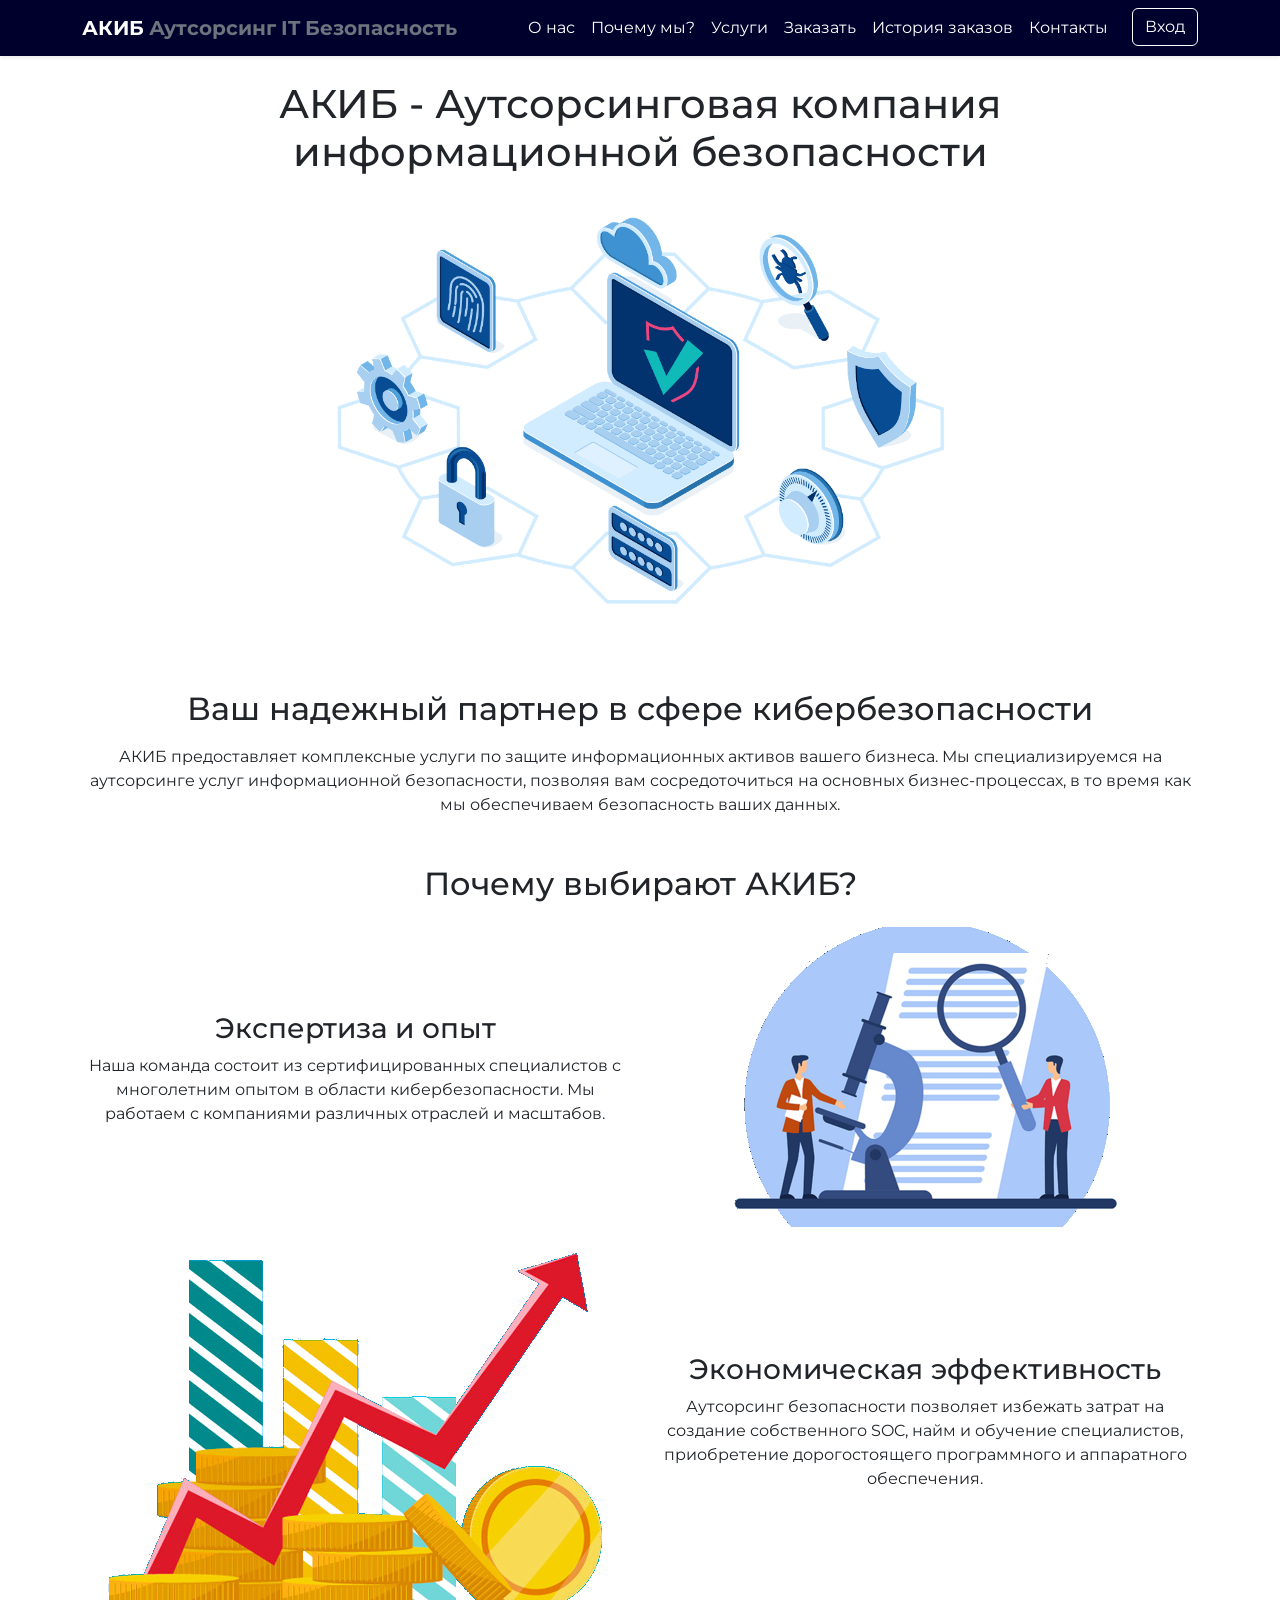
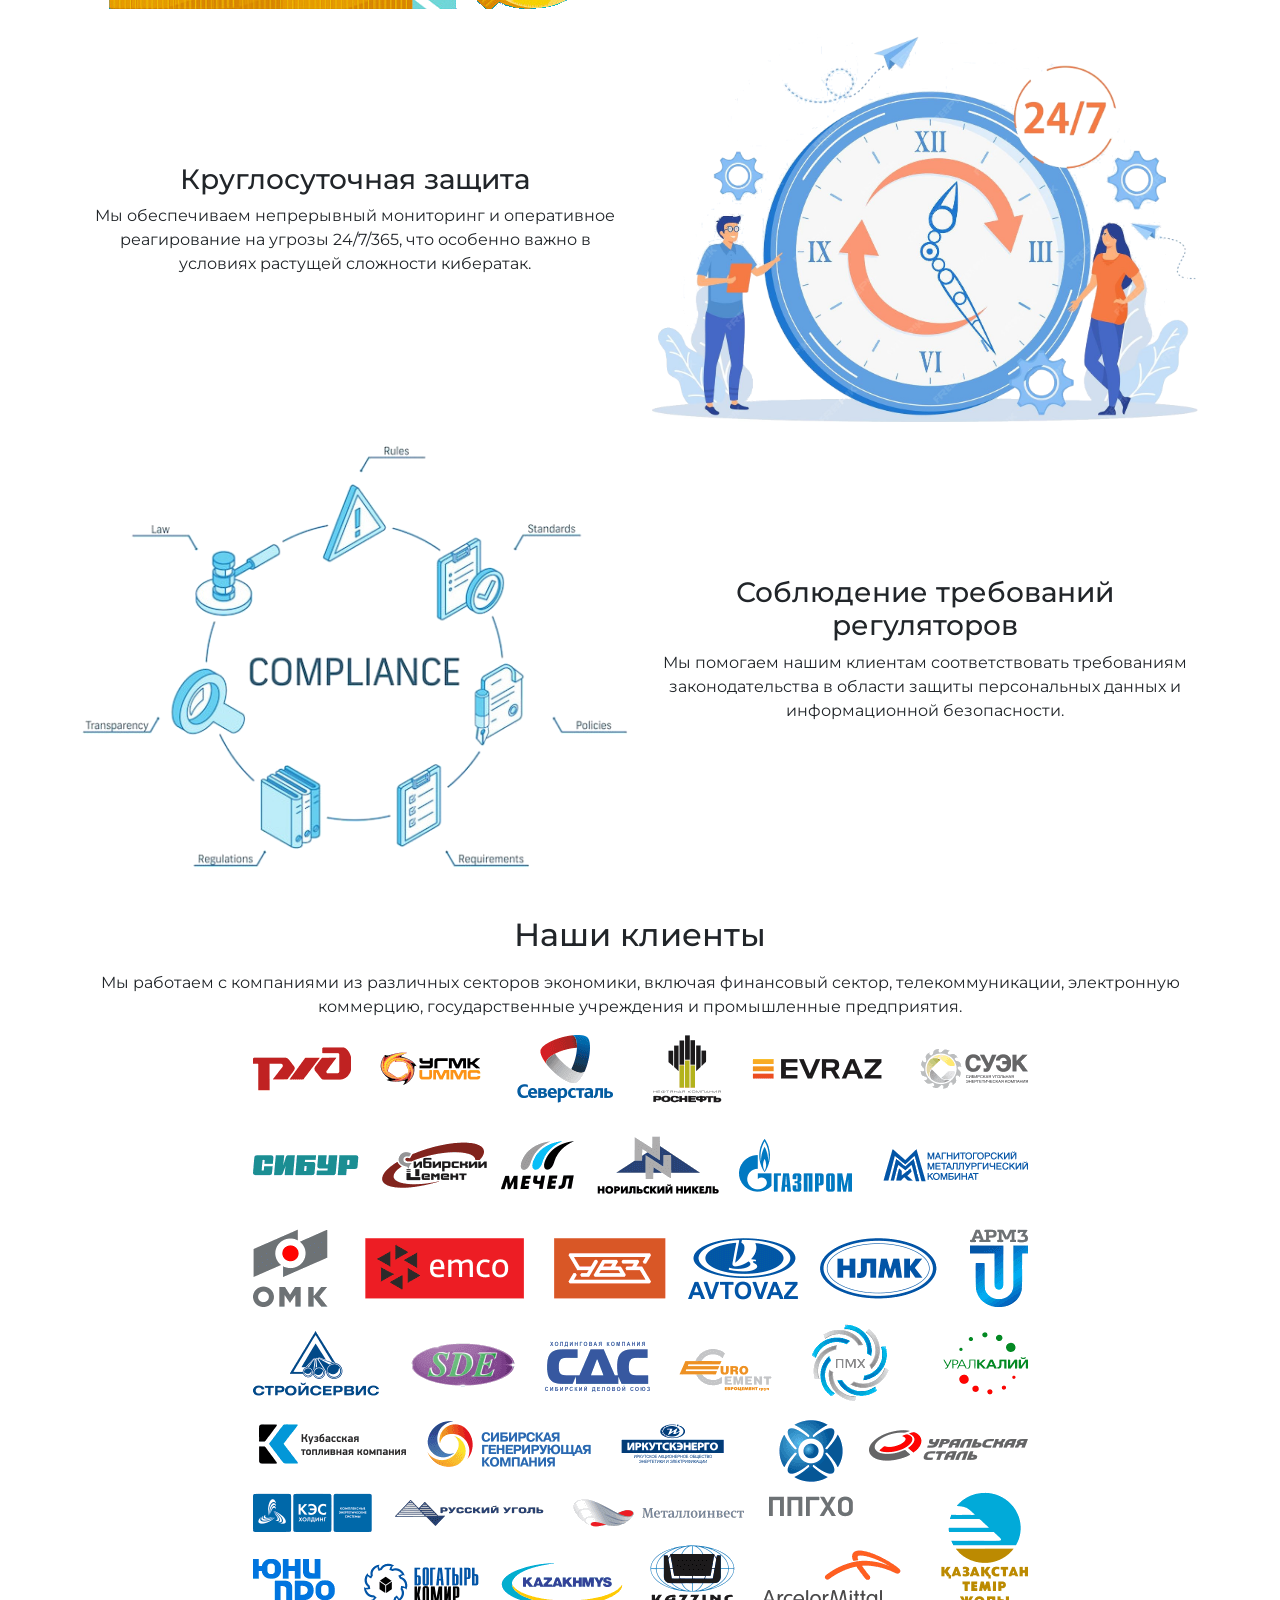
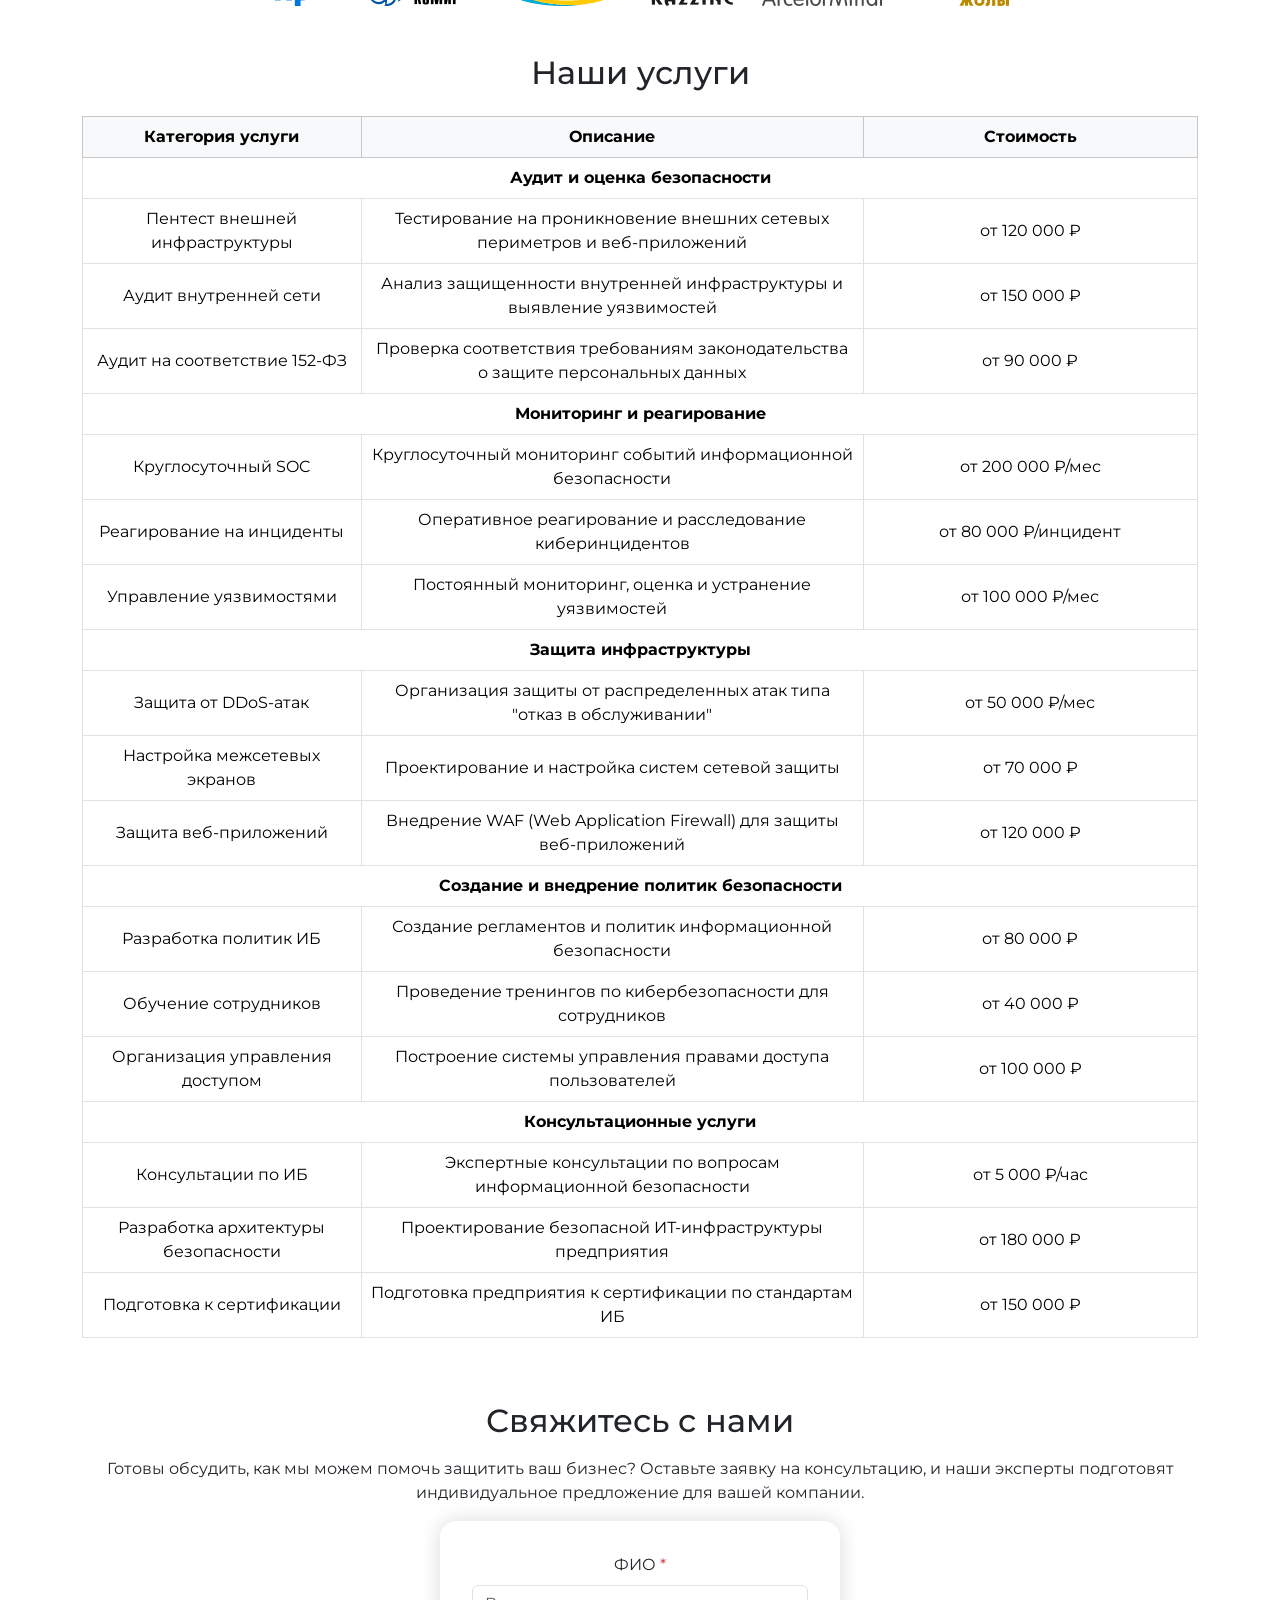
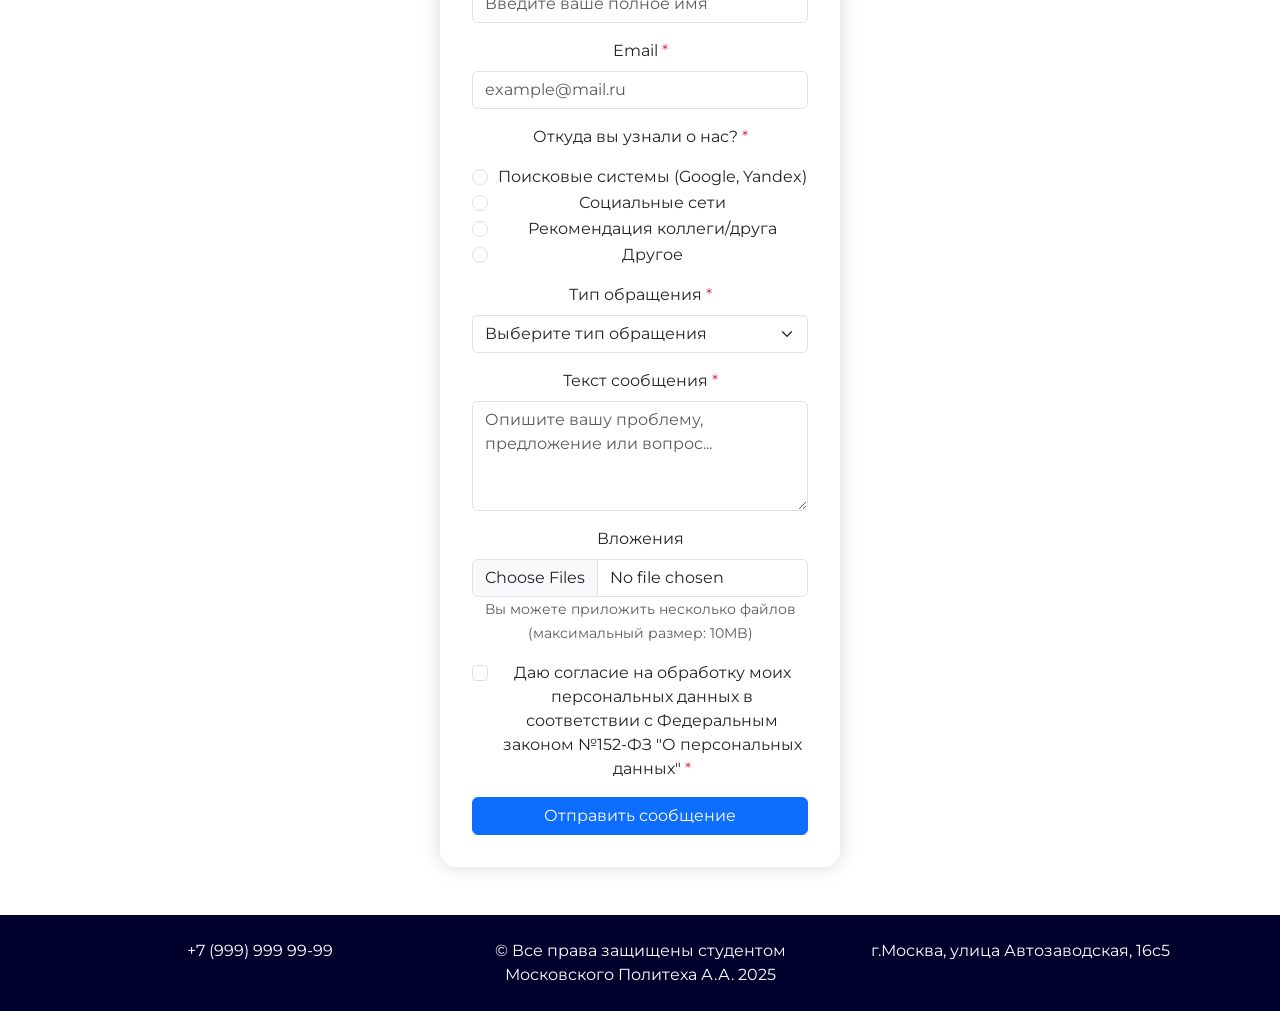
<file: index.html>
<!DOCTYPE html>
<html lang="ru">
<head>
    <meta charset="UTF-8">
    <meta name="viewport" content="width=device-width, initial-scale=1.0">
    <!-- Google Font -->
    <link rel="preconnect" href="https://fonts.googleapis.com">
    <link rel="preconnect" href="https://fonts.gstatic.com" crossorigin>
    <link href="https://fonts.googleapis.com/css2?family=Montserrat:ital,wght@0,100..900;1,100..900&display=swap" rel="stylesheet">
    <!-- Bootstrap 5 CSS -->
    <link href="https://cdn.jsdelivr.net/npm/bootstrap@5.3.3/dist/css/bootstrap.min.css" rel="stylesheet">
    <link rel="icon" href="img/logo.png">
    <link rel="stylesheet" href="css/index.css">
    <title>АКИБ - Главная</title>
    <script src="js/index.js"></script>
</head>
<body>
    <!-- Login Modal Layer -->
    <div class="login-layer" id="login-layer">
        <div class="form-container position-relative">
            <button class="close-btn position-absolute top-0 end-0 m-2" onclick="show_hide('login-layer')" aria-label="Закрыть">&times;</button>
            <div class="logo text-center mb-3">
                <h1>АКИБ</h1>
                <p>Аутсорсинговая компания по информационной безопасности</p>
            </div>
            <form name="login-form" action="https://httpbin.org/post" method="POST" accept-charset="utf-8">
                <div class="mb-3">
                    <label for="username" class="form-label">Логин</label>
                    <input type="text" class="form-control" id="username" name="username" required placeholder="Введите ваш логин">
                </div>
                <div class="mb-3">
                    <label for="password" class="form-label">Пароль</label>
                    <input type="password" class="form-control" id="password" name="password" required placeholder="Введите ваш пароль">
                </div>
                <div class="form-check mb-3">
                    <input class="form-check-input" type="checkbox" id="remember" name="remember">
                    <label class="form-check-label" for="remember">Запомнить меня</label>
                </div>
                <button type="submit" class="btn btn-primary btn-submit">Войти в систему</button>
            </form>
        </div>
    </div>

    <!-- Header & Navbar -->
    <header class="mb-4">
        <nav class="navbar navbar-expand-lg navbar-light bg-light shadow-sm">
            <div class="container">
                <a class="navbar-brand" href="#">
                    <span>АКИБ</span> <span class="text-secondary">Аутсорсинг</span> <span class="text-secondary">IT</span> <span class="text-secondary">Безопасность</span>
                </a>
                <button class="navbar-toggler" type="button" data-bs-toggle="collapse" data-bs-target="#mainNavbar" aria-controls="mainNavbar" aria-expanded="false" aria-label="Переключить навигацию">
                    <span class="navbar-toggler-icon"></span>
                </button>
                <div class="collapse navbar-collapse" id="mainNavbar">
                    <ul class="navbar-nav ms-auto mb-2 mb-lg-0">
                        <li class="nav-item"><a class="nav-link" href="#about-us">О нас</a></li>
                        <li class="nav-item"><a class="nav-link" href="#why-us">Почему мы?</a></li>
                        <li class="nav-item"><a class="nav-link" href="#services">Услуги</a></li>
                        <li class="nav-item"><a class="nav-link" href="./order.html">Заказать</a></li>
                        <li class="nav-item"><a class="nav-link" href="./history.html">История заказов</a></li>
                        <li class="nav-item"><a class="nav-link" href="#chat-us">Контакты</a></li>
                        <li class="nav-item">
                            <button class="btn btn-outline-primary ms-lg-3" type="button" onclick="show_hide('login-layer')">Вход</button>
                        </li>
                    </ul>
                </div>
            </div>
        </nav>
    </header>

    <main>
        <div class="container">
            <div class="center mb-4">
                <h1><span>АКИБ</span> - Аутсорсинговая компания информационной безопасности</h1>
            </div>
            <div class="center mb-5 main-image-holder">
                <img id="inf_bezop" src="img/inf_bezop.png" class="img-fluid" alt="">
            </div>

            <!-- About Us -->
            <section id="about-us" class="mb-5 center">
                <h2 class="mb-3">Ваш надежный партнер в сфере кибербезопасности</h2>
                <p>АКИБ предоставляет комплексные услуги по защите информационных активов вашего бизнеса. Мы специализируемся на аутсорсинге услуг информационной безопасности, позволяя вам сосредоточиться на основных бизнес-процессах, в то время как мы обеспечиваем безопасность ваших данных.</p>
            </section>

            <!-- Why Us -->
            <section id="why-us" class="mb-5 center">
                <h2 class="mb-4">Почему выбирают АКИБ?</h2>
                <div class="row align-items-center mb-4">
                    <div class="col-md-6 mb-3 mb-md-0">
                        <h3>Экспертиза и опыт</h3>
                        <p>Наша команда состоит из сертифицированных специалистов с многолетним опытом в области кибербезопасности. Мы работаем с компаниями различных отраслей и масштабов.</p>
                    </div>
                    <div class="col-md-6 text-center">
                        <img src="img/ekspertiza.png" class="img-fluid" alt="">
                    </div>
                </div>
                <div class="row align-items-center mb-4 flex-md-row-reverse">
                    <div class="col-md-6 mb-3 mb-md-0">
                        <h3>Экономическая эффективность</h3>
                        <p>Аутсорсинг безопасности позволяет избежать затрат на создание собственного SOC, найм и обучение специалистов, приобретение дорогостоящего программного и аппаратного обеспечения.</p>
                    </div>
                    <div class="col-md-6 text-center">
                        <img src="img/economic.png" class="img-fluid" alt="">
                    </div>
                </div>
                <div class="row align-items-center mb-4">
                    <div class="col-md-6 mb-3 mb-md-0">
                        <h3>Круглосуточная защита</h3>
                        <p>Мы обеспечиваем непрерывный мониторинг и оперативное реагирование на угрозы 24/7/365, что особенно важно в условиях растущей сложности кибератак.</p>
                    </div>
                    <div class="col-md-6 text-center">
                        <img src="img/allday.png" class="img-fluid" alt="">
                    </div>
                </div>
                <div class="row align-items-center mb-4 flex-md-row-reverse">
                    <div class="col-md-6 mb-3 mb-md-0">
                        <h3>Соблюдение требований регуляторов</h3>
                        <p>Мы помогаем нашим клиентам соответствовать требованиям законодательства в области защиты персональных данных и информационной безопасности.</p>
                    </div>
                    <div class="col-md-6 text-center">
                        <img src="img/complience.png" class="img-fluid" alt="">
                    </div>
                </div>
            </section>

            <!-- Clients -->
            <section id="clients" class="mb-5 center">
                <h2 class="mb-3">Наши клиенты</h2>
                <p>Мы работаем с компаниями из различных секторов экономики, включая финансовый сектор, телекоммуникации, электронную коммерцию, государственные учреждения и промышленные предприятия.</p>
                <div class="overflow mb-3">
                    <img src="img/clients.png" class="img-fluid" alt="">
                </div>
            </section>

            <!-- Services -->
            <section id="services" class="mb-5 center">
                <h2 class="mb-4">Наши услуги</h2>
                <div class="table-responsive">
                    <table class="table table-bordered align-middle" id="services-table">
                        <thead class="table-light">
                            <tr>
                                <th width="25%">Категория услуги</th>
                                <th width="45%">Описание</th>
                                <th width="30%">Стоимость</th>
                            </tr>
                        </thead>
                        <tbody>
                            <tr>
                                <td class="category" colspan="3">Аудит и оценка безопасности</td>
                            </tr>
                            <tr>
                                <td>Пентест внешней инфраструктуры</td>
                                <td>Тестирование на проникновение внешних сетевых периметров и веб-приложений</td>
                                <td>от 120 000 ₽</td>
                            </tr>
                            <tr>
                                <td>Аудит внутренней сети</td>
                                <td>Анализ защищенности внутренней инфраструктуры и выявление уязвимостей</td>
                                <td>от 150 000 ₽</td>
                            </tr>
                            <tr>
                                <td>Аудит на соответствие 152-ФЗ</td>
                                <td>Проверка соответствия требованиям законодательства о защите персональных данных</td>
                                <td>от 90 000 ₽</td>
                            </tr>
                            <tr>
                                <td class="category" colspan="3">Мониторинг и реагирование</td>
                            </tr>
                            <tr>
                                <td>Круглосуточный SOC</td>
                                <td>Круглосуточный мониторинг событий информационной безопасности</td>
                                <td>от 200 000 ₽/мес</td>
                            </tr>
                            <tr>
                                <td>Реагирование на инциденты</td>
                                <td>Оперативное реагирование и расследование киберинцидентов</td>
                                <td>от 80 000 ₽/инцидент</td>
                            </tr>
                            <tr>
                                <td>Управление уязвимостями</td>
                                <td>Постоянный мониторинг, оценка и устранение уязвимостей</td>
                                <td>от 100 000 ₽/мес</td>
                            </tr>
                            <tr>
                                <td class="category" colspan="3">Защита инфраструктуры</td>
                            </tr>
                            <tr>
                                <td>Защита от DDoS-атак</td>
                                <td>Организация защиты от распределенных атак типа "отказ в обслуживании"</td>
                                <td>от 50 000 ₽/мес</td>
                            </tr>
                            <tr>
                                <td>Настройка межсетевых экранов</td>
                                <td>Проектирование и настройка систем сетевой защиты</td>
                                <td>от 70 000 ₽</td>
                            </tr>
                            <tr>
                                <td>Защита веб-приложений</td>
                                <td>Внедрение WAF (Web Application Firewall) для защиты веб-приложений</td>
                                <td>от 120 000 ₽</td>
                            </tr>
                            <tr>
                                <td class="category" colspan="3">Создание и внедрение политик безопасности</td>
                            </tr>
                            <tr>
                                <td>Разработка политик ИБ</td>
                                <td>Создание регламентов и политик информационной безопасности</td>
                                <td>от 80 000 ₽</td>
                            </tr>
                            <tr>
                                <td>Обучение сотрудников</td>
                                <td>Проведение тренингов по кибербезопасности для сотрудников</td>
                                <td>от 40 000 ₽</td>
                            </tr>
                            <tr>
                                <td>Организация управления доступом</td>
                                <td>Построение системы управления правами доступа пользователей</td>
                                <td>от 100 000 ₽</td>
                            </tr>
                            <tr>
                                <td class="category" colspan="3">Консультационные услуги</td>
                            </tr>
                            <tr>
                                <td>Консультации по ИБ</td>
                                <td>Экспертные консультации по вопросам информационной безопасности</td>
                                <td>от 5 000 ₽/час</td>
                            </tr>
                            <tr>
                                <td>Разработка архитектуры безопасности</td>
                                <td>Проектирование безопасной ИТ-инфраструктуры предприятия</td>
                                <td>от 180 000 ₽</td>
                            </tr>
                            <tr>
                                <td>Подготовка к сертификации</td>
                                <td>Подготовка предприятия к сертификации по стандартам ИБ</td>
                                <td>от 150 000 ₽</td>
                            </tr>
                        </tbody>
                    </table>
                </div>
            </section>

            <!-- Contact Us -->
            <section id="chat-us" class="mb-5 center">
                <h2 class="mb-3">Свяжитесь с нами</h2>
                <p>Готовы обсудить, как мы можем помочь защитить ваш бизнес? Оставьте заявку на консультацию, и наши эксперты подготовят индивидуальное предложение для вашей компании.</p>
                <div class="form-container mx-auto">
                    <form name="contact-form" action="https://httpbin.org/post" method="POST" accept-charset="utf-8" enctype="multipart/form-data">
                        <div class="mb-3">
                            <label for="fullname" class="form-label">ФИО <span class="required">*</span></label>
                            <input type="text" class="form-control" id="fullname" name="fullname" required placeholder="Введите ваше полное имя">
                        </div>
                        <div class="mb-3">
                            <label for="email" class="form-label">Email <span class="required">*</span></label>
                            <input type="email" class="form-control" id="email" name="email" required placeholder="example@mail.ru">
                        </div>
                        <div class="mb-3">
                            <label class="form-label">Откуда вы узнали о нас? <span class="required">*</span></label>
                            <div class="radio-group">
                                <div class="form-check">
                                    <input class="form-check-input" type="radio" id="source-google" name="source" value="поисковые системы" required>
                                    <label class="form-check-label" for="source-google">Поисковые системы (Google, Yandex)</label>
                                </div>
                                <div class="form-check">
                                    <input class="form-check-input" type="radio" id="source-social" name="source" value="социальные сети">
                                    <label class="form-check-label" for="source-social">Социальные сети</label>
                                </div>
                                <div class="form-check">
                                    <input class="form-check-input" type="radio" id="source-friend" name="source" value="друзья">
                                    <label class="form-check-label" for="source-friend">Рекомендация коллеги/друга</label>
                                </div>
                                <div class="form-check">
                                    <input class="form-check-input" type="radio" id="source-other" name="source" value="другое">
                                    <label class="form-check-label" for="source-other">Другое</label>
                                </div>
                            </div>
                        </div>
                        <div class="mb-3">
                            <label for="request-type" class="form-label">Тип обращения <span class="required">*</span></label>
                            <select class="form-select" id="request-type" name="request-type" required>
                                <option value="" disabled selected>Выберите тип обращения</option>
                                <option value="жалоба">Жалоба</option>
                                <option value="предложение">Предложение</option>
                                <option value="вопрос">Вопрос</option>
                                <option value="сотрудничество">Предложение о сотрудничестве</option>
                            </select>
                        </div>
                        <div class="mb-3">
                            <label for="message" class="form-label">Текст сообщения <span class="required">*</span></label>
                            <textarea class="form-control" id="message" name="message" required placeholder="Опишите вашу проблему, предложение или вопрос..." rows="4"></textarea>
                        </div>
                        <div class="mb-3">
                            <label for="attachment" class="form-label">Вложения</label>
                            <input class="form-control" type="file" id="attachment" name="attachment" multiple>
                            <small class="form-text text-muted">Вы можете приложить несколько файлов (максимальный размер: 10MB)</small>
                        </div>
                        <div class="form-check mb-3">
                            <input class="form-check-input" type="checkbox" id="consent" name="consent" required>
                            <label class="form-check-label" for="consent">
                                Даю согласие на обработку моих персональных данных в соответствии с Федеральным законом №152-ФЗ "О персональных данных" <span class="required">*</span>
                            </label>
                        </div>
                        <button type="submit" class="btn btn-primary btn-submit">Отправить сообщение</button>
                    </form>
                </div>
            </section>
        </div>
    </main>

    <footer class="bg-light py-4 mt-5">
        <div class="container text-center">
            <div class="row">
                <div class="col-md-4 mb-2 mb-md-0">+7 (999) 999 99-99</div>
                <div class="col-md-4 mb-2 mb-md-0">© Все права защищены студентом Московского Политеха А.А. 2025</div>
                <div class="col-md-4">г.Москва, улица Автозаводская, 16с5</div>
            </div>
        </div>
    </footer>
    <!-- Bootstrap 5 JS Bundle -->
    <script src="https://cdn.jsdelivr.net/npm/bootstrap@5.3.3/dist/js/bootstrap.bundle.min.js"></script>
</body>
</html>
</file>
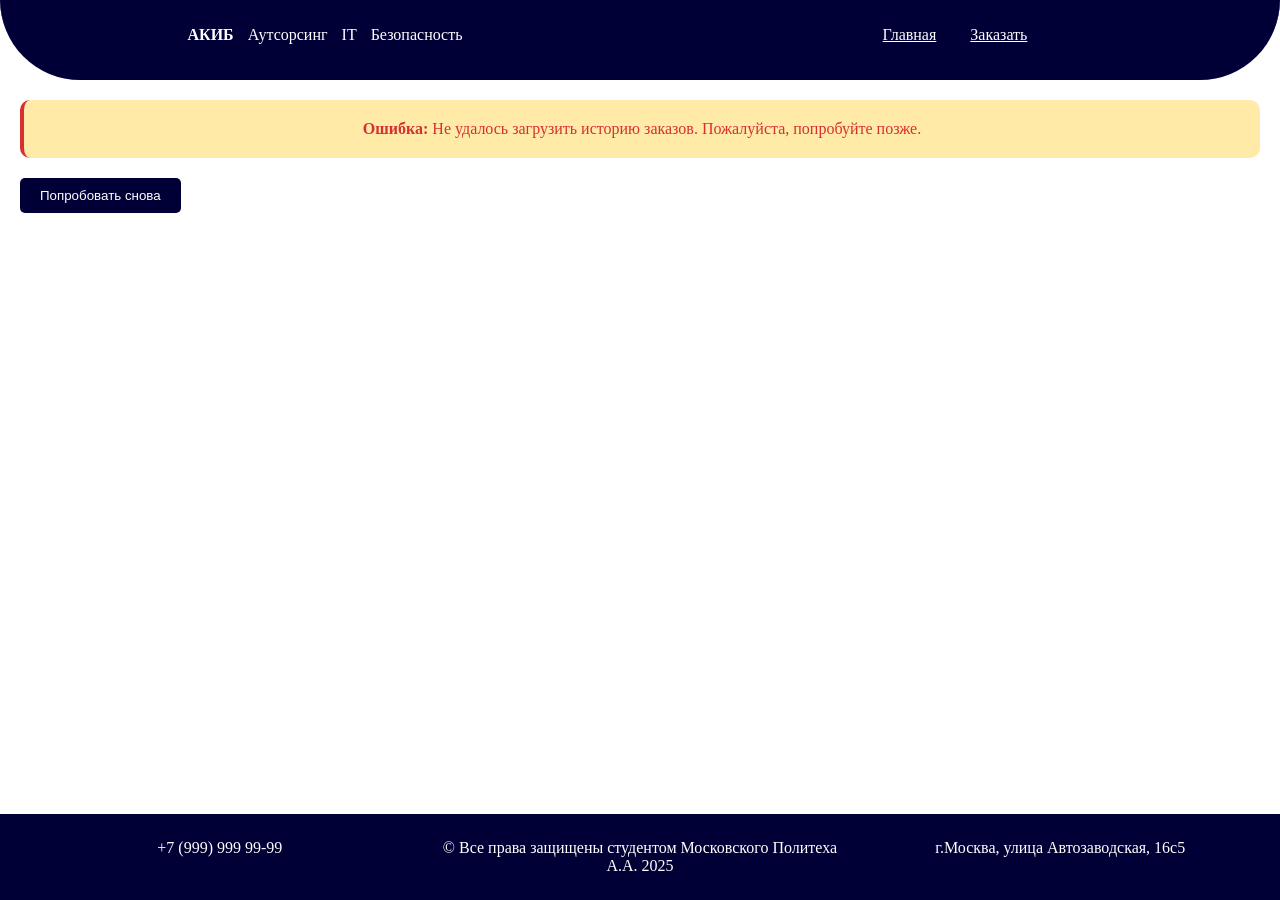
<file: history.html>
<!DOCTYPE html>
<html lang="ru">
<head>
    <meta charset="UTF-8">
    <meta name="viewport" content="width=device-width, initial-scale=1.0">
    <link rel="icon" href="img/logo.png">
    <link rel="stylesheet" href="css/template.css">
    <link rel="stylesheet" href="css/history.css">
    <script src="js/history.js"></script>
    <title>История заказов</title>
</head>
<body>
    <header>
        <div>
            <section>
                <p><span><b>АКИБ</b></span> <span>Аутсорсинг</span> <span>IT</span> <span>Безопасность</span></p>
            </section>

            <section>
                <nav>
                    <a href="./index.html">Главная</a>
                    <a href="./order.html">Заказать</a>
                </nav>
            </section>
        </div>
    </header>
    <main>
        <!-- Все секции будут заполняться динамически через JavaScript -->
    </main>
    
    <footer>
        <div>
            <section>+7 (999) 999 99-99</section>
            <section>© Все права защищены студентом Московского Политеха А.А. 2025</section>
            <section>г.Москва, улица Автозаводская, 16с5</section>
        </div>
    </footer>
</body>
</html>
</file>
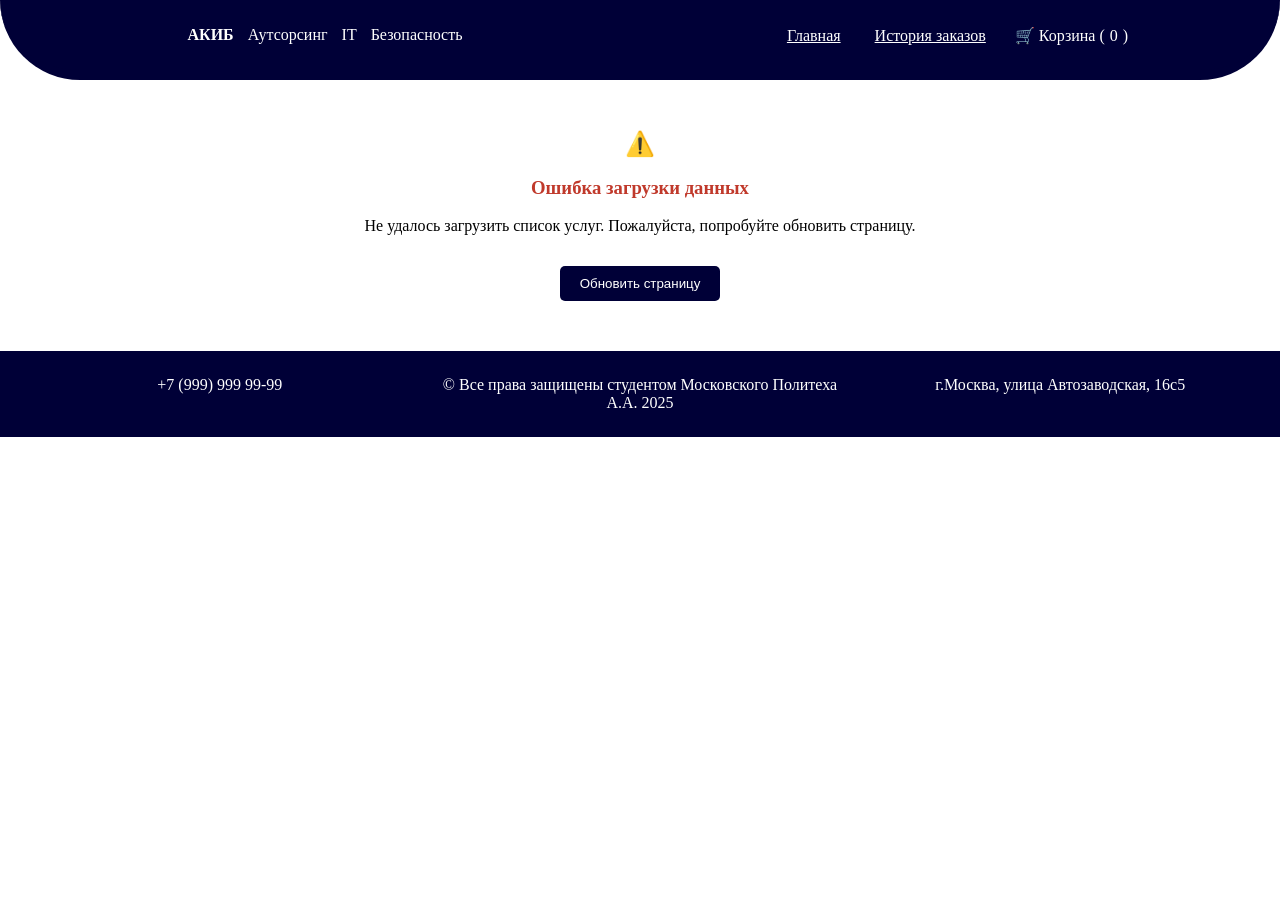
<file: order.html>
<!DOCTYPE html>
<html lang="ru">
<head>
    <meta charset="UTF-8">
    <meta name="viewport" content="width=device-width, initial-scale=1.0">
    <link rel="icon" href="img/logo.png">
    <link rel="stylesheet" href="css/template.css">
    <link rel="stylesheet" href="css/order.css">
    <script src="js/order.js"></script>
    <title>Заказ</title>
</head>
<body>
    <header>
        <div>
            <section>
                <p><span><b>АКИБ</b></span> <span>Аутсорсинг</span> <span>IT</span> <span>Безопасность</span></p>
            </section>

            <section>
                <nav>
                    <a href="./index.html">Главная</a>
                    <a href="./history.html">История заказов</a>
                    <div id="cart-icon" onclick="toggleCart()">
                        🛒 Корзина (<span id="cart-count">0</span>)
                    </div>
                </nav>
            </section>
        </div>
    </header>
    <main>
        <!-- Все секции будут заполняться динамически через JavaScript -->
    </main>
    
    <footer>
        <div>
            <section>+7 (999) 999 99-99</section>
            <section>© Все права защищены студентом Московского Политеха А.А. 2025</section>
            <section>г.Москва, улица Автозаводская, 16с5</section>
        </div>
    </footer>

    <div id="orderModal" class="modal">
        <div class="modal-content">
            <span class="close" onclick="closeOrderForm()">&times;</span>
            <h2>Заказ услуги</h2>
            
            <div class="service-info">
                <p><strong>Услуга:</strong> <span id="selectedService"></span></p>
                <p><strong>Стоимость:</strong> <span id="selectedPrice"></span></p>
            </div>

            <form id="orderForm" action="https://api-webtech.onrender.com/order" method="POST" accept-charset="utf-8">
                <div class="form-group">
                    <label for="company">Компания *</label>
                    <input type="text" id="company" name="company" required>
                </div>

                <div class="form-group">
                    <label for="name">Контактное лицо *</label>
                    <input type="text" id="name" name="name" required>
                </div>

                <div class="form-group">
                    <label for="phone">Телефон *</label>
                    <input type="tel" id="phone" name="phone" required>
                </div>

                <div class="form-group">
                    <label for="email">Email *</label>
                    <input type="email" id="email" name="email" required>
                </div>

                <div class="form-group">
                    <label for="description">Описание задачи</label>
                    <textarea id="description" name="description" placeholder="Опишите кратко ваши потребности..."></textarea>
                </div>

                <div class="form-group">
                    <label for="employees">Количество сотрудников</label>
                    <select id="employees" name="employees">
                        <option value="">Выберите количество</option>
                        <option value="1-10">1-10</option>
                        <option value="11-50">11-50</option>
                        <option value="51-200">51-200</option>
                        <option value="201-500">201-500</option>
                        <option value="500+">500+</option>
                    </select>
                </div>

                <button type="submit" class="submit-btn">Отправить заявку</button>
            </form>
        </div>
    </div>

    <div id="cartModal" class="modal">
        <div class="cart-modal-content">
            <span class="close" onclick="closeCart()">&times;</span>
            <h2>Корзина услуг</h2>
            
            <div id="cartItems">
                <!-- Содержимое корзины будет здесь -->
            </div>
            
            <div class="cart-total">
                Итого: ≈<span id="cartTotal">0 ₽</span>
            </div>
            
            <div class="cart-actions">
                <button id="closeCart" onclick="closeCart()">Продолжить выбор</button>
                <button id="checkoutBtn" onclick="checkoutFromCart()">Перейти к оформлению</button>
            </div>
        </div>
    </div>
</body>
</html>
</file>
<file: css/index.css>
body {
    font-family: 'Montserrat', sans-serif;
}
header {
    background-color: rgb(0,0,45);
    color: white;
}
.login-layer {
    position: fixed;
    z-index: 1055;
    top: 0; left: 0; right: 0; bottom: 0;
    background: rgba(0,0,0,0.5);
    display: none;
    align-items: center;
    justify-content: center;
}
.form-container {
    background: #fff;
    border-radius: 1rem;
    padding: 2rem;
    max-width: 400px;
    margin: auto;
    box-shadow: 0 0 20px rgba(0,0,0,0.15);
}
.close-btn {
    float: right;
    border: none;
    background: none;
    font-size: 1.2rem;
    color: #888;
}
.center {
    text-align: center;
    margin-bottom: 2rem;
}
.overflow img {
    max-width: 100%;
    height: auto;
}
.category {
    background: #f8f9fa;
    font-weight: bold;
    text-align: center;
}
.required {
    color: #dc3545;
}
.btn-submit {
    width: 100%;
}
.logo h1 {
    margin-bottom: 0;
}
.logo p {
    font-size: 0.95rem;
    color: #888;
}
.radio-group, .checkbox-group {
    margin-top: 0.5rem;
}
.radio-option {
    margin-bottom: 0.25rem;
}
.form-group {
    margin-bottom: 1rem;
}
.navbar-brand span {
    font-weight: bold;
}
@media (max-width: 767.98px) {
    .container, .container-lg, .container-md, .container-sm, .container-xl, .container-xxl {
        padding-left: 0.5rem;
        padding-right: 0.5rem;
    }
}

header .navbar {
    background: rgb(0,0,45) !important;
}
header .navbar,
header .navbar .navbar-brand,
header .navbar .nav-link,
header .navbar .btn {
    color: #fff !important;
}
header .navbar .nav-link:hover,
header .navbar .navbar-brand:hover {
    color: #cce !important;
}
header .navbar .btn-outline-primary {
    border-color: #fff !important;
    color: #fff !important;
}
header .navbar .btn-outline-primary:hover {
    background: #fff !important;
    color: rgb(0,0,45) !important;
}

.main-image-holder {
    width: 65%;
    margin: auto;
}

footer.bg-light {
    background-color: rgb(0,0,45) !important;
    color: #fff !important;
}
footer.bg-light .row > div {
    color: #fff !important;
}

.navbar-toggler {
    border-color: #fff !important;
}
.navbar-toggler-icon {
    background-image: url("data:image/svg+xml;charset=utf8,%3Csvg viewBox='0 0 30 30' xmlns='http://www.w3.org/2000/svg'%3E%3Cpath stroke='rgba%28255,255,255,1%29' stroke-width='2' stroke-linecap='round' stroke-miterlimit='10' d='M4 7h22M4 15h22M4 23h22'/%3E%3C/svg%3E");
}

.navbar-nav .nav-link,
.navbar-nav .nav-link:focus,
.navbar-nav .nav-link:hover {
    color: #fff !important;
}
</file>
<file: css/template.css>
/* === basic === */
html, body {height: 100%; margin: 0;}
body {
    font-family: "Montserrat";
    display: flex;
    flex-direction: column;
    background-color: white;
}

/* === Header === */
header {
    width: 100%;
    background-color: rgb(0,0,55);
    color: white;
    text-align: center;
    border-bottom: 10px solid rgb(0, 0, 55);
    border-bottom-left-radius: 90px;
    border-bottom-right-radius: 90px;
}
header div {
    display: flex;
    justify-content: space-between;
    margin: 10px;
    align-items: center;
}
header section {
    display: table-cell;
    vertical-align: middle;
    width: 50%;
}
header span {
    padding: 5px;
}
header nav a {
    color: white;
    padding: 5px 15px;
}
.login-btn {
    background: none;
    color: white;
    padding: 5px 15px;
    border: none;
    text-decoration: underline;
    font-size: 16px;
    cursor: pointer;
}
/* === Main === */
.center {
    text-align: center;
}
.left {
    text-align: left;
}
.right {
    text-align: right;
}
.overflow {overflow: auto;}
/* ====== Footer ====== */
footer {
    width: 100%;
    background-color: rgb(0,0,55);
    color: white;
    text-align: center;
    padding: 15px 0;
}
footer div {
    display: flex;
    justify-content: space-between;
    margin: 10px;
}
footer section {
    width: 33.3%;
}
/* ====== Mobile ====== */
@media screen and (max-width: 600px) {
    header {
        border-bottom-left-radius: 60px;
        border-bottom-right-radius: 60px;
    }
    header nav a {
        display: block;
    }
}
</file>
<file: css/history.css>
/* history.css */
.history-container {
    max-width: 1400px;
    margin: 0 auto;
    padding: 20px;
}

.page-title {
    text-align: center;
    color: rgb(0,0,55);
    margin-bottom: 30px;
    font-size: 2.5em;
}

.orders-table-container {
    background: white;
    border-radius: 15px;
    box-shadow: 0 4px 15px rgba(0,0,0,0.1);
    overflow: hidden;
}

.orders-table {
    width: 100%;
    border-collapse: collapse;
}

.orders-table th {
    background: rgb(0,0,55);
    color: white;
    padding: 15px;
    text-align: left;
    font-weight: 600;
}

.orders-table td {
    padding: 12px 15px;
    border-bottom: 1px solid #f0f0f0;
}

.orders-table tbody tr:hover {
    background-color: #f8f9fa;
}

.orders-table tbody tr:last-child td {
    border-bottom: none;
}

.order-id {
    font-weight: bold;
    color: rgb(0,0,55);
}

.order-date {
    color: #666;
    font-size: 0.9em;
}

.customer-name {
    font-weight: 500;
}

.customer-contact {
    color: #666;
    font-size: 0.9em;
}

.table-actions {
    display: flex;
    gap: 8px;
    justify-content: flex-end;
}

.btn {
    padding: 6px 12px;
    border: none;
    border-radius: 6px;
    cursor: pointer;
    font-size: 0.85em;
    transition: all 0.3s ease;
}

.btn-details {
    background: #3498db;
    color: white;
}

.btn-details:hover {
    background: #2980b9;
}

.btn-edit {
    background: #f39c12;
    color: white;
}

.btn-edit:hover {
    background: #e67e22;
}

.btn-delete {
    background: #e74c3c;
    color: white;
}

.btn-delete:hover {
    background: #c0392b;
}

/* Модальное окно для деталей заказа */
.details-modal {
    display: none;
    position: fixed;
    z-index: 1001;
    left: 0;
    top: 0;
    width: 100%;
    height: 100%;
    background-color: rgba(0,0,0,0.6);
    backdrop-filter: blur(5px);
}

.details-modal.active {
    display: flex;
    align-items: center;
    justify-content: center;
    animation: fadeIn 0.3s ease;
}

@keyframes fadeIn {
    from {
        opacity: 0;
    }
    to {
        opacity: 1;
    }
}

.details-modal-content {
    background: white;
    border-radius: 15px;
    width: 90%;
    max-width: 900px;
    max-height: 85vh;
    overflow-y: auto;
    box-shadow: 0 20px 60px rgba(0,0,0,0.3);
    transform: scale(0.9);
    animation: scaleIn 0.3s ease forwards;
}

@keyframes scaleIn {
    from {
        transform: scale(0.9);
        opacity: 0;
    }
    to {
        transform: scale(1);
        opacity: 1;
    }
}

.details-header {
    background: rgb(0,0,55);
    color: white;
    padding: 20px 30px;
    display: flex;
    justify-content: space-between;
    align-items: center;
    border-radius: 15px 15px 0 0;
    position: sticky;
    top: 0;
    z-index: 1;
}

.details-title {
    font-size: 1.4em;
    font-weight: 600;
    margin: 0;
}

.btn-close-details {
    background: rgba(255,255,255,0.2);
    color: white;
    border: none;
    border-radius: 50%;
    width: 40px;
    height: 40px;
    cursor: pointer;
    font-size: 1.5em;
    display: flex;
    align-items: center;
    justify-content: center;
    transition: all 0.3s ease;
}

.btn-close-details:hover {
    background: rgba(255,255,255,0.3);
    transform: rotate(90deg);
}

.details-content {
    padding: 30px;
    display: flex;
    flex-flow: column;
    grid-template-columns: 1fr 1fr;
    gap: 5px;
}

.details-section {
    border-radius: 10px;
    border-left: 4px solid rgb(0,0,55);
    border-right: 4px solid rgb(0,0,55);
    padding: 10px;
    box-shadow: 0 2px 10px rgba(0,0,0,0.05);
}

.details-section h3 {
    color: rgb(0,0,55);
    margin-bottom: 20px;
    font-size: 1.2em;
    border-bottom: 2px solid #e9ecef;
    padding-bottom: 10px;
}

.info-item {
    margin-bottom: 15px;
    display: inline-block;
    width: 45%;
    vertical-align: top;
}

.info-label {
    font-weight: bold;
    min-width: 150px;
    color: #333;
    flex-shrink: 0;
}

.info-value {
    flex: 1;
    color: #555;
    line-height: 1.5;
}

.description-box {
    background: white;
    padding: 20px;
    border-radius: 8px;
    line-height: 1.6;
    font-family: inherit;
    border: 1px solid #e9ecef;
    margin-top: 10px;
}

.details-actions {
    grid-column: 1 / -1;
    display: flex;
    gap: 15px;
    justify-content: center;
    padding-top: 20px;
    border-top: 2px solid #e9ecef;
    margin-top: 10px;
}

.btn-full-edit {
    background: #27ae60;
    color: white;
    padding: 12px 25px;
    font-size: 1em;
    border-radius: 8px;
}

.btn-full-edit:hover {
    background: #219a52;
    transform: translateY(-2px);
}

.btn-full-delete {
    background: #e74c3c;
    color: white;
    padding: 12px 25px;
    font-size: 1em;
    border-radius: 8px;
}

.btn-full-delete:hover {
    background: #c0392b;
    transform: translateY(-2px);
}

/* Сообщения */
.no-orders {
    text-align: center;
    padding: 60px 20px;
    color: #666;
    background: white;
    border-radius: 15px;
    box-shadow: 0 4px 15px rgba(0,0,0,0.1);
}

.no-orders h2 {
    color: rgb(0,0,55);
    margin-bottom: 15px;
}

.loading {
    text-align: center;
    padding: 50px;
    font-size: 1.2em;
    color: rgb(0,0,55);
    background: white;
    border-radius: 15px;
    box-shadow: 0 4px 15px rgba(0,0,0,0.1);
}

.error-message {
    background: #ffeaa7;
    color: #d63031;
    padding: 20px;
    border-radius: 10px;
    margin-bottom: 20px;
    border-left: 4px solid #d63031;
    text-align: center;
}

.success-message {
    position: fixed;
    top: 20px;
    right: 20px;
    z-index: 1002;
    background: #55efc4;
    color: #00b894;
    padding: 15px 25px;
    border-radius: 8px;
    border-left: 4px solid #00b894;
    max-width: 300px;
    box-shadow: 0 5px 15px rgba(0,0,0,0.2);
    animation: slideInRight 0.3s ease;
}

@keyframes slideInRight {
    from {
        transform: translateX(100%);
        opacity: 0;
    }
    to {
        transform: translateX(0);
        opacity: 1;
    }
}

/* Модальное окно редактирования */
.edit-modal {
    display: none;
    position: fixed;
    z-index: 1002;
    left: 0;
    top: 0;
    width: 100%;
    height: 100%;
    background-color: rgba(0,0,0,0.6);
    backdrop-filter: blur(5px);
}

.edit-modal.active {
    display: flex;
    align-items: center;
    justify-content: center;
    animation: fadeIn 0.3s ease;
}

.edit-modal-content {
    background-color: white;
    margin: 5% auto;
    padding: 30px;
    border-radius: 15px;
    width: 90%;
    max-width: 600px;
    max-height: 80vh;
    overflow-y: auto;
    box-shadow: 0 20px 60px rgba(0,0,0,0.3);
    transform: scale(0.9);
    animation: scaleIn 0.3s ease forwards;
}

.edit-modal-header {
    display: flex;
    justify-content: space-between;
    align-items: center;
    margin-bottom: 25px;
    padding-bottom: 15px;
    border-bottom: 2px solid #f0f0f0;
}

.edit-modal-title {
    font-size: 1.5em;
    color: rgb(0,0,55);
    margin: 0;
}

.close {
    color: #aaa;
    font-size: 28px;
    font-weight: bold;
    cursor: pointer;
    background: none;
    border: none;
    transition: color 0.3s ease;
}

.close:hover {
    color: #000;
}

.form-group {
    margin-bottom: 20px;
}

.form-group label {
    display: block;
    margin-bottom: 8px;
    font-weight: bold;
    color: #333;
}

.form-group input,
.form-group textarea,
.form-group select {
    width: 100%;
    padding: 12px;
    border: 2px solid #ddd;
    border-radius: 8px;
    font-size: 1em;
    transition: border-color 0.3s ease;
    box-sizing: border-box;
}

.form-group input:focus,
.form-group textarea:focus,
.form-group select:focus {
    outline: none;
    border-color: rgb(0,0,55);
}

.form-group textarea {
    min-height: 120px;
    resize: vertical;
}

.form-actions {
    display: flex;
    gap: 15px;
    justify-content: flex-end;
    margin-top: 25px;
}

.btn-save {
    background: #27ae60;
    color: white;
    padding: 12px 25px;
    border-radius: 8px;
}

.btn-save:hover {
    background: #219a52;
}

.btn-cancel {
    background: #95a5a6;
    color: white;
    padding: 12px 25px;
    border-radius: 8px;
}

.btn-cancel:hover {
    background: #7f8c8d;
}

/* Адаптивность */
@media (max-width: 1024px) {
    .orders-table-container {
        overflow-x: auto;
    }
    
    .orders-table {
        min-width: 800px;
    }
}

@media (max-width: 768px) {
    .history-container {
        padding: 10px;
    }
    
    .details-content {
        grid-template-columns: 1fr;
        gap: 20px;
        padding: 20px;
    }
    
    .details-modal-content {
        width: 95%;
        margin: 10% auto;
    }
    
    .info-item {
        flex-direction: column;
        align-items: flex-start;
    }
    
    .info-label {
        min-width: auto;
        margin-bottom: 5px;
    }
    
    .table-actions {
        flex-direction: column;
        gap: 5px;
    }
    
    .btn {
        padding: 8px 12px;
        font-size: 0.8em;
    }
    
    .edit-modal-content {
        margin: 10% auto;
        width: 95%;
        padding: 20px;
    }
    
    .details-actions {
        flex-direction: column;
    }
    
    .btn-full-edit,
    .btn-full-delete {
        width: 100%;
        text-align: center;
    }
}

@media (max-width: 480px) {
    .page-title {
        font-size: 2em;
    }
    
    .details-header {
        padding: 15px 20px;
    }
    
    .details-title {
        font-size: 1.2em;
    }
    
    .form-actions {
        flex-direction: column;
    }
    
    .btn-save,
    .btn-cancel {
        width: 100%;
    }
}

footer {
    position: fixed;
    bottom: 0;
}

main {
    margin-bottom: 73px;
}
</file>
<file: css/order.css>
/* === Main === */
.services {
    display: flex;
    flex-flow: row wrap;
    padding: 10px;
    margin: auto;
    gap: 30px 30px;
    align-items: center;
    justify-content: center;
}
.card {
    width: 300px;
    height: 480px;
    border: 2px solid rgb(0,0,55);
    border-radius: 15px;
    padding: 10px;
    box-shadow: 0 4px 8px 0 rgba(0, 0, 0, 0.2), 0 6px 20px 0 rgba(0, 0, 0, 0.19);
}
.card h3 {
    min-height: 54px;
}
.card p.descryption {
    min-height: 68px;
}
.img-holder {
    display: inline-block;
    width: 100%;  
    height: 200px; 
}
img {
    width: 100%;
    height: 100%;
}
.price {
    text-align: right;
    font-weight: bold;
}
h1 {text-align: center;}
.descryption {
    color: rgb(70, 70, 70);
}
button.order {
    background-color: rgba(0,0,55,0.85);
    color: white;
    padding: 10px 40px;
    border: 1px solid rgb(60,60,95);
    border-radius: 20px;
}
button.order:hover {
    background-color: rgba(100,100,195,0.85);
    cursor: pointer;
}
/* === Modal === */
.modal {
    display: none;
    position: fixed;
    z-index: 1000;
    left: 0;
    top: 0;
    width: 100%;
    height: 100%;
    background-color: rgba(0,0,0,0.5);
}

.modal-content {
    background-color: #fefefe;
    margin: 5% auto;
    padding: 30px;
    border-radius: 10px;
    width: 90%;
    max-width: 600px;
    box-shadow: 0 4px 20px rgba(0,0,0,0.2);
    max-height: 70vh;
    overflow-y: scroll;
}

.close {
    color: #aaa;
    float: right;
    font-size: 28px;
    font-weight: bold;
    cursor: pointer;
}

.close:hover {
    color: #000;
}

.form-group {
    margin-bottom: 20px;
}

label {
    display: block;
    margin-bottom: 5px;
    font-weight: bold;
}

input, textarea, select {
    width: 100%;
    padding: 10px;
    border: 1px solid #ddd;
    border-radius: 5px;
    font-size: 14px;
}

textarea {
    height: 100px;
    resize: vertical;
}

.submit-btn {
    background-color: #007bff;
    color: white;
    padding: 12px 24px;
    border: none;
    border-radius: 5px;
    cursor: pointer;
    font-size: 16px;
    width: 100%;
}

.submit-btn:hover {
    background-color: #0056b3;
}

.service-info {
    background-color: #f8f9fa;
    padding: 15px;
    border-radius: 5px;
    margin-bottom: 20px;
    border-left: 4px solid #007bff;
}
/* === Cart === */
#cart-icon {
    cursor: pointer;
    display: inline-block;
    background-color: none;
    color: white;
}

/* === Cart Modal === */
#cartModal {
    display: none;
    position: fixed;
    z-index: 1000;
    left: 0;
    top: 0;
    width: 100%;
    height: 100%;
    background-color: rgba(0,0,0,0.5);
}

.cart-modal-content {
    background-color: #fefefe;
    margin: 5% auto;
    padding: 20px;
    border-radius: 10px;
    width: 80%;
    max-width: 600px;
    box-shadow: 0 4px 8px rgba(0,0,0,0.2);
}

#cartItems {
    max-height: 400px;
    overflow-y: auto;
    margin: 20px 0;
    border-top: 1px solid #eee;
    border-bottom: 1px solid #eee;
    padding: 10px 0;
}

.cart-item {
    display: flex;
    justify-content: space-between;
    align-items: center;
    padding: 10px 0;
    border-bottom: 1px solid #f5f5f5;
}

.cart-item:last-child {
    border-bottom: none;
}

.cart-item-info {
    flex-grow: 1;
}

.cart-item-name {
    font-weight: bold;
    margin-bottom: 5px;
}

.cart-item-price {
    color: #666;
    font-size: 0.9em;
}

.remove-item {
    background-color: #ff4444;
    color: white;
    border: none;
    border-radius: 3px;
    padding: 5px 10px;
    cursor: pointer;
    margin-left: 15px;
}

.remove-item:hover {
    background-color: #cc0000;
}

.cart-total {
    text-align: right;
    font-size: 1.2em;
    font-weight: bold;
    margin: 15px 0;
}

.cart-actions {
    display: flex;
    justify-content: flex-end;
    gap: 10px;
}

#checkoutBtn {
    background-color: #2c3e50;
    color: white;
    border: none;
    padding: 10px 20px;
    border-radius: 5px;
    cursor: pointer;
    font-size: 1em;
}

#checkoutBtn:hover {
    background-color: #1a252f;
}

#closeCart {
    background-color: white;
    color: rgb(0,0,55);
    border: none;
    padding: 10px 20px;
    border-radius: 5px;
    cursor: pointer;
    font-size: 1em;
}

#closeCart:hover {
    background-color: #7f8c8d;
}

.empty-cart-message {
    text-align: center;
    padding: 20px;
    color: #7f8c8d;
}
/* Стили для фильтров */
#filters {
    padding: 20px 0;
    border-bottom: 2px solid rgb(0,0,55);
    border-radius: 40px;
}

.filters-container {
    max-width: 1200px;
    margin: 0 auto;
    padding: 0 20px;
    display: flex;
    flex-wrap: wrap;
    gap: 20px;
    align-items: end;
    justify-content: center;
}

.filter-group {
    display: flex;
    flex-direction: column;
    gap: 5px;
}

.filter-group label {
    font-weight: 600;
    color: rgb(0,0,55);
    font-size: 14px;
}

.filter-group select {
    padding: 8px 12px;
    border: 1px solid #ddd;
    border-radius: 4px;
    background-color: white;
    font-size: 14px;
    min-width: 200px;
}

.reset-btn {
    padding: 8px 16px;
    background-color: rgb(0,0,55);
    color: white;
    border: none;
    border-radius: 4px;
    cursor: pointer;
    font-size: 14px;
    transition: background-color 0.3s;
}

.reset-btn:hover {
    background-color: #5a6268;
}

/* Готовые предложения */
#offers {
    padding: 20px 0;
    margin-bottom: 30px;
    border-bottom: 2px solid rgb(0,0,55);
    border-radius: 40px;
    text-align: center;
}

.offer-container {
    max-width: 1200px;
    margin: 0 auto;
    padding: 0 20px;
    display: flex;
    flex-wrap: wrap;
    gap: 20px;
    align-items: end;
    justify-content: center;
}

.offer-group {
    margin-bottom: 10px;
    border: 1px solid #ddd;
    border-radius: 5px;
    overflow: hidden;
}

.offer-btn {
    width: 210px;
    padding: 15px 20px;
    background-color: #f8f9fa;
    border: 1px solid rgb(30,30,100);
    text-align: left;
    font-size: 16px;
    font-weight: bold;
    cursor: pointer;
    transition: background-color 0.3s;
    z-index: 1;
    text-align: center;
}

.offer-btn:hover {
    background-color: #e9ecef;
}

.offer-content {
    display: none;
    padding: 5px;
    background-color: rgba(30,30,100,0.95);
    color: #f8f9fa;
    border: none;
    border-bottom-right-radius: 15px;
    border-bottom-left-radius: 15px;
    width: 200px;
    position: absolute;
    z-index: 1000;
    box-shadow: 0 4px 8px rgba(0,0,0,0.1);
}

.offer-content.active {
    display: block;
}

.offer-suggestion {
    transition: all 0.3s ease;
}

.offer-suggestion:hover {
    box-shadow: 0 4px 8px rgba(0,0,0,0.1);
    transform: translateY(-2px);
}
/* Стили для модального окна предложений */
#offerModal {
    position: fixed;
    top: 0;
    left: 0;
    width: 100%;
    height: 100%;
    background-color: rgba(0,0,0,0.5);
    display: flex;
    justify-content: center;
    align-items: center;
    z-index: 1002;
}

.offer-suggestion {
    border: 2px solid rgb(0,0,55);
    border-radius: 15px;
    padding: 15px;
    margin: 15px 0;
    background: #f9f9f9;
    transition: all 0.3s ease;
}

.offer-suggestion:hover {
    box-shadow: 0 4px 8px rgba(0,0,0,0.1);
    transform: translateY(-2px);
}
/* Дополнительные стили для улучшения внешнего вида */
.offer-btn::after {
    content: "▼";
    float: right;
    font-size: 12px;
    padding: 0px 5px;
    transition: transform 0.3s;
}

.offer-btn.active::after {
    transform: rotate(180deg);
}

/* Стили для скрытых секций */
.hidden {
    display: none !important;
}

/* Стили для сообщения о отсутствии результатов */
.no-results {
    text-align: center;
    padding: 40px;
    color: #6c757d;
    font-size: 18px;
    grid-column: 1 / -1;
}

.no-results h3 {
    margin-bottom: 10px;
    color: #2c3e50;
}


@media screen and (max-width: 768px) {
    .modal-content {
        width: 80%;
    }
    .filters-container {
        flex-direction: column;
        align-items: stretch;
    }
    
    .filter-group select {
        min-width: auto;
        width: 100%;
    }
}
</file>
